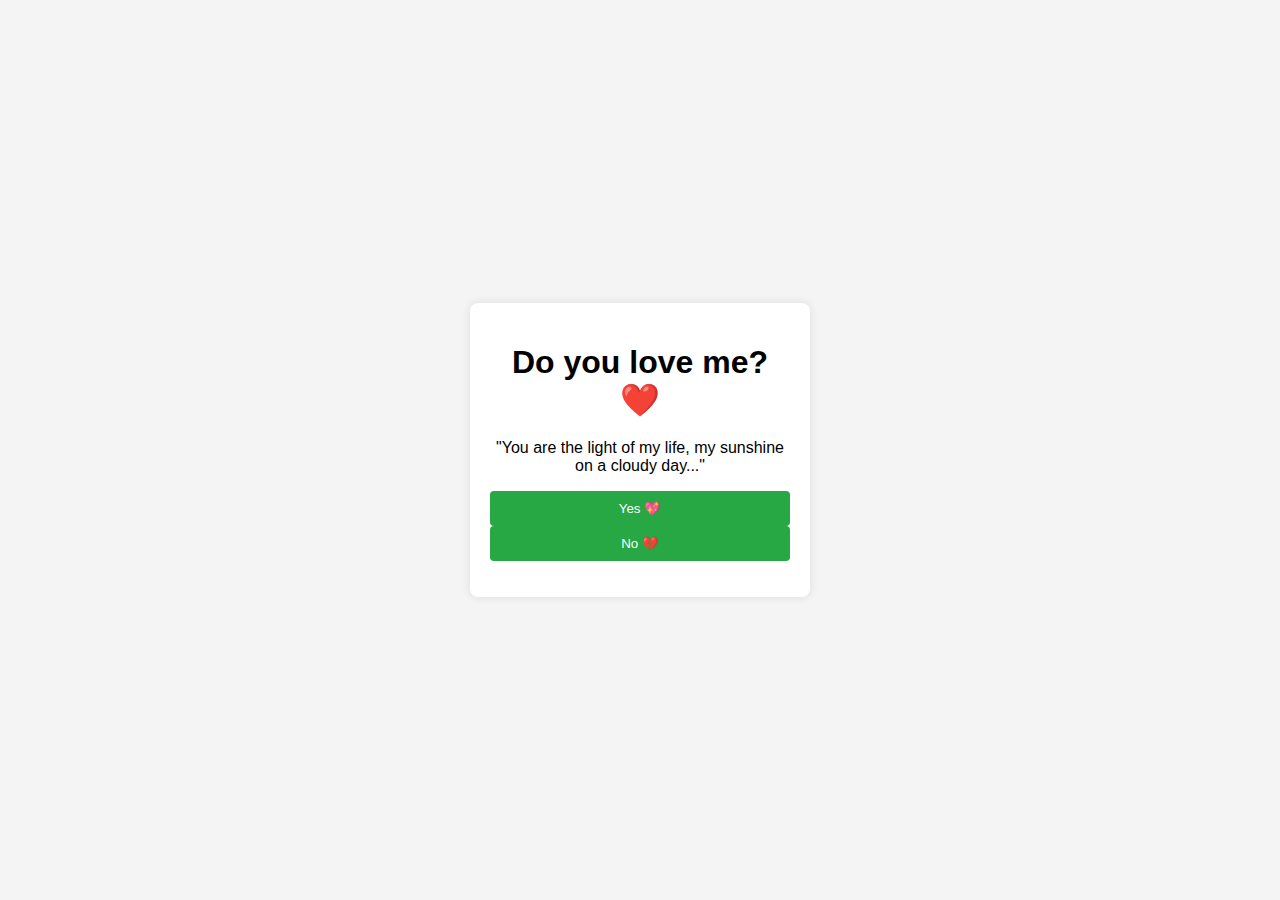
<file: c.html>
<!DOCTYPE html>
<html lang="en">
<head>
    <meta charset="UTF-8">
    <meta name="viewport" content="width=device-width, initial-scale=1.0">
    <title>Do You Love Me?</title>
    <link rel="stylesheet" href="style.css">
</head>
<body>
    <div class="container">
        <h1>Do you love me? ❤️</h1>
        <p class="romantic-message">"You are the light of my life, my sunshine on a cloudy day..."</p>
        <div class="buttons">
            <button id="yes">Yes 💖</button>
            <button id="no">No 💔</button>
        </div>
        <p id="response"></p>
    </div>

    <script src="a.js"></script>
</body>
</html>
</file>
<file: style.css>
body {
    font-family: Arial, sans-serif;
    background-color: #f4f4f4;
    display: flex;
    justify-content: center;
    align-items: center;
    height: 100vh;
    margin: 0;
  }
  
  .container {
    background-color: #fff;
    padding: 20px;
    border-radius: 8px;
    box-shadow: 0 0 10px rgba(0, 0, 0, 0.1);
    width: 300px;
    text-align: center;
  }
  
  h1 {
    margin-bottom: 20px;
  }
  
  label {
    display: block;
    margin-bottom: 5px;
    font-weight: bold;
  }
  
  input {
    width: 100%;
    padding: 8px;
    margin-bottom: 15px;
    border: 1px solid #ccc;
    border-radius: 4px;
  }
  
  button {
    width: 100%;
    padding: 10px;
    background-color: #28a745;
    color: #fff;
    border: none;
    border-radius: 4px;
    cursor: pointer;
  }
  
  button:hover {
    background-color: #218838;
  }
  
  #message {
    margin-top: 15px;
    color: #28a745;
    font-weight: bold;
  }
</file>
